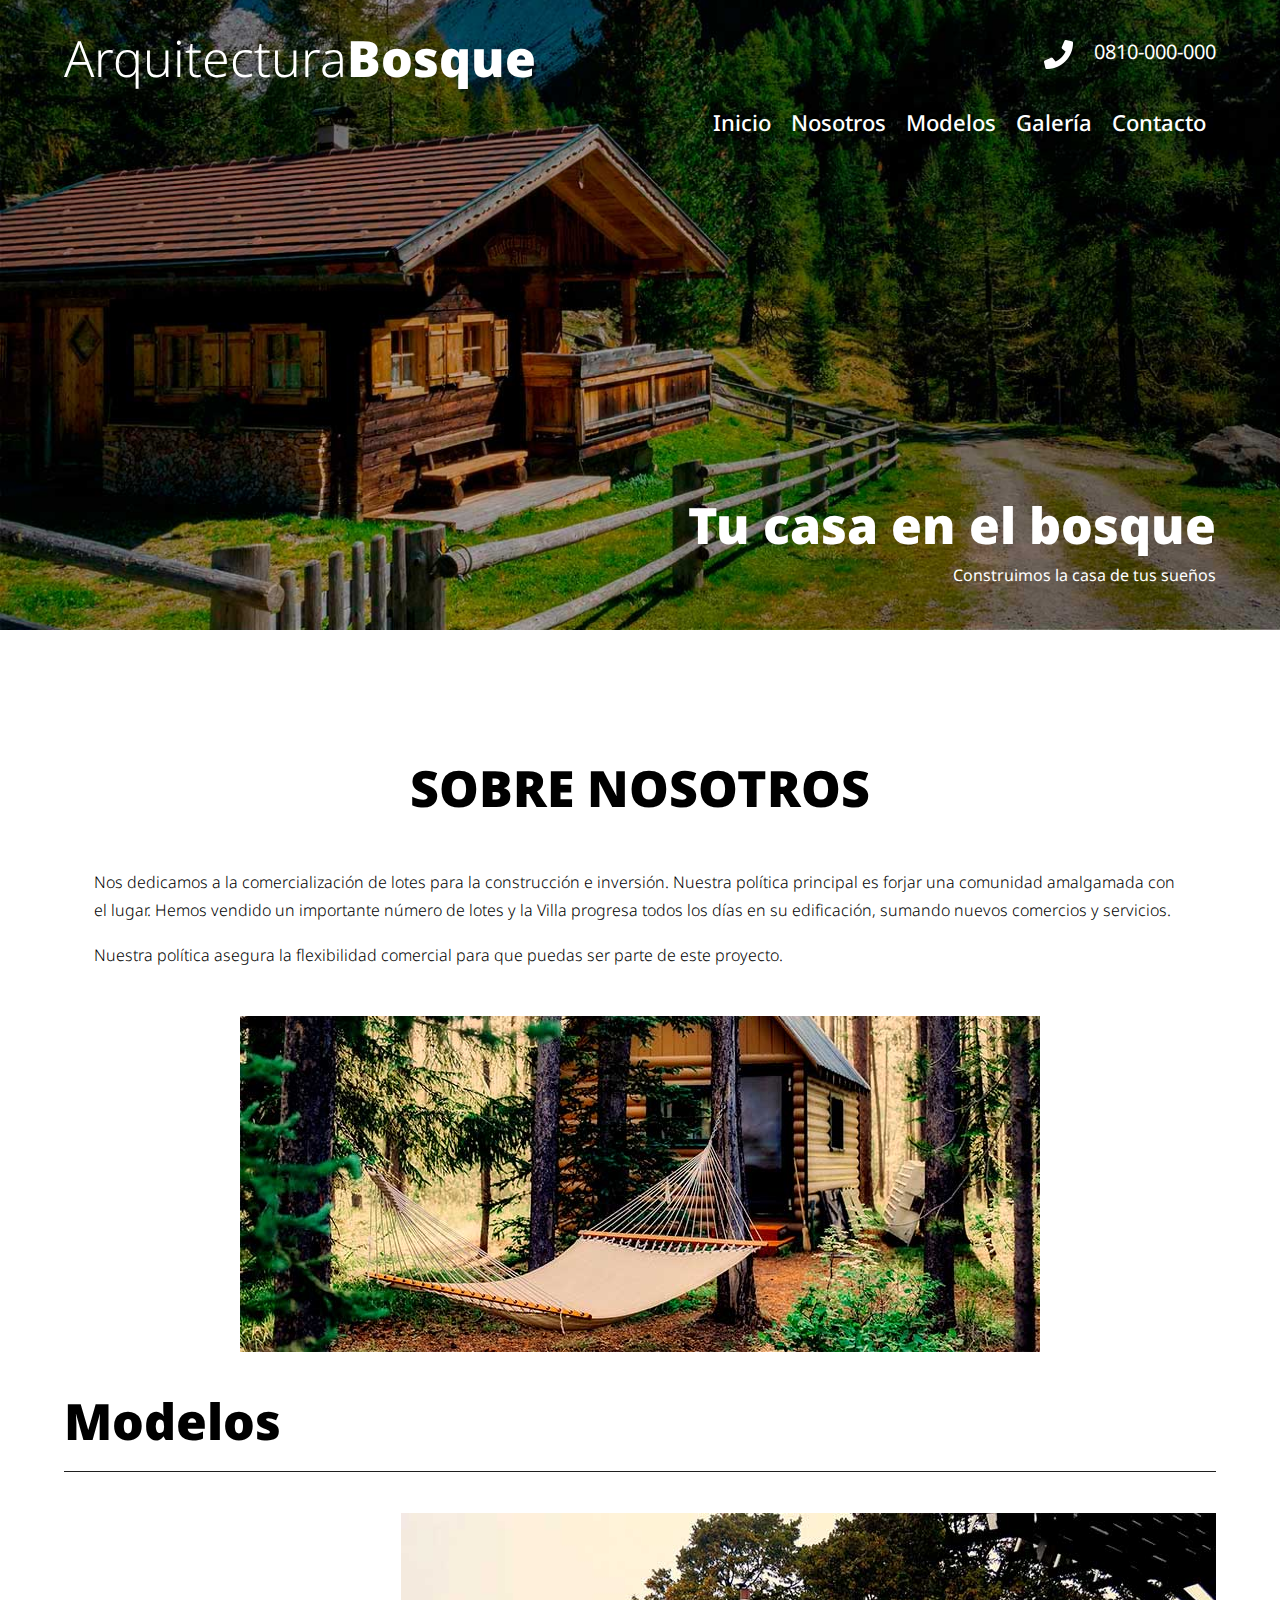
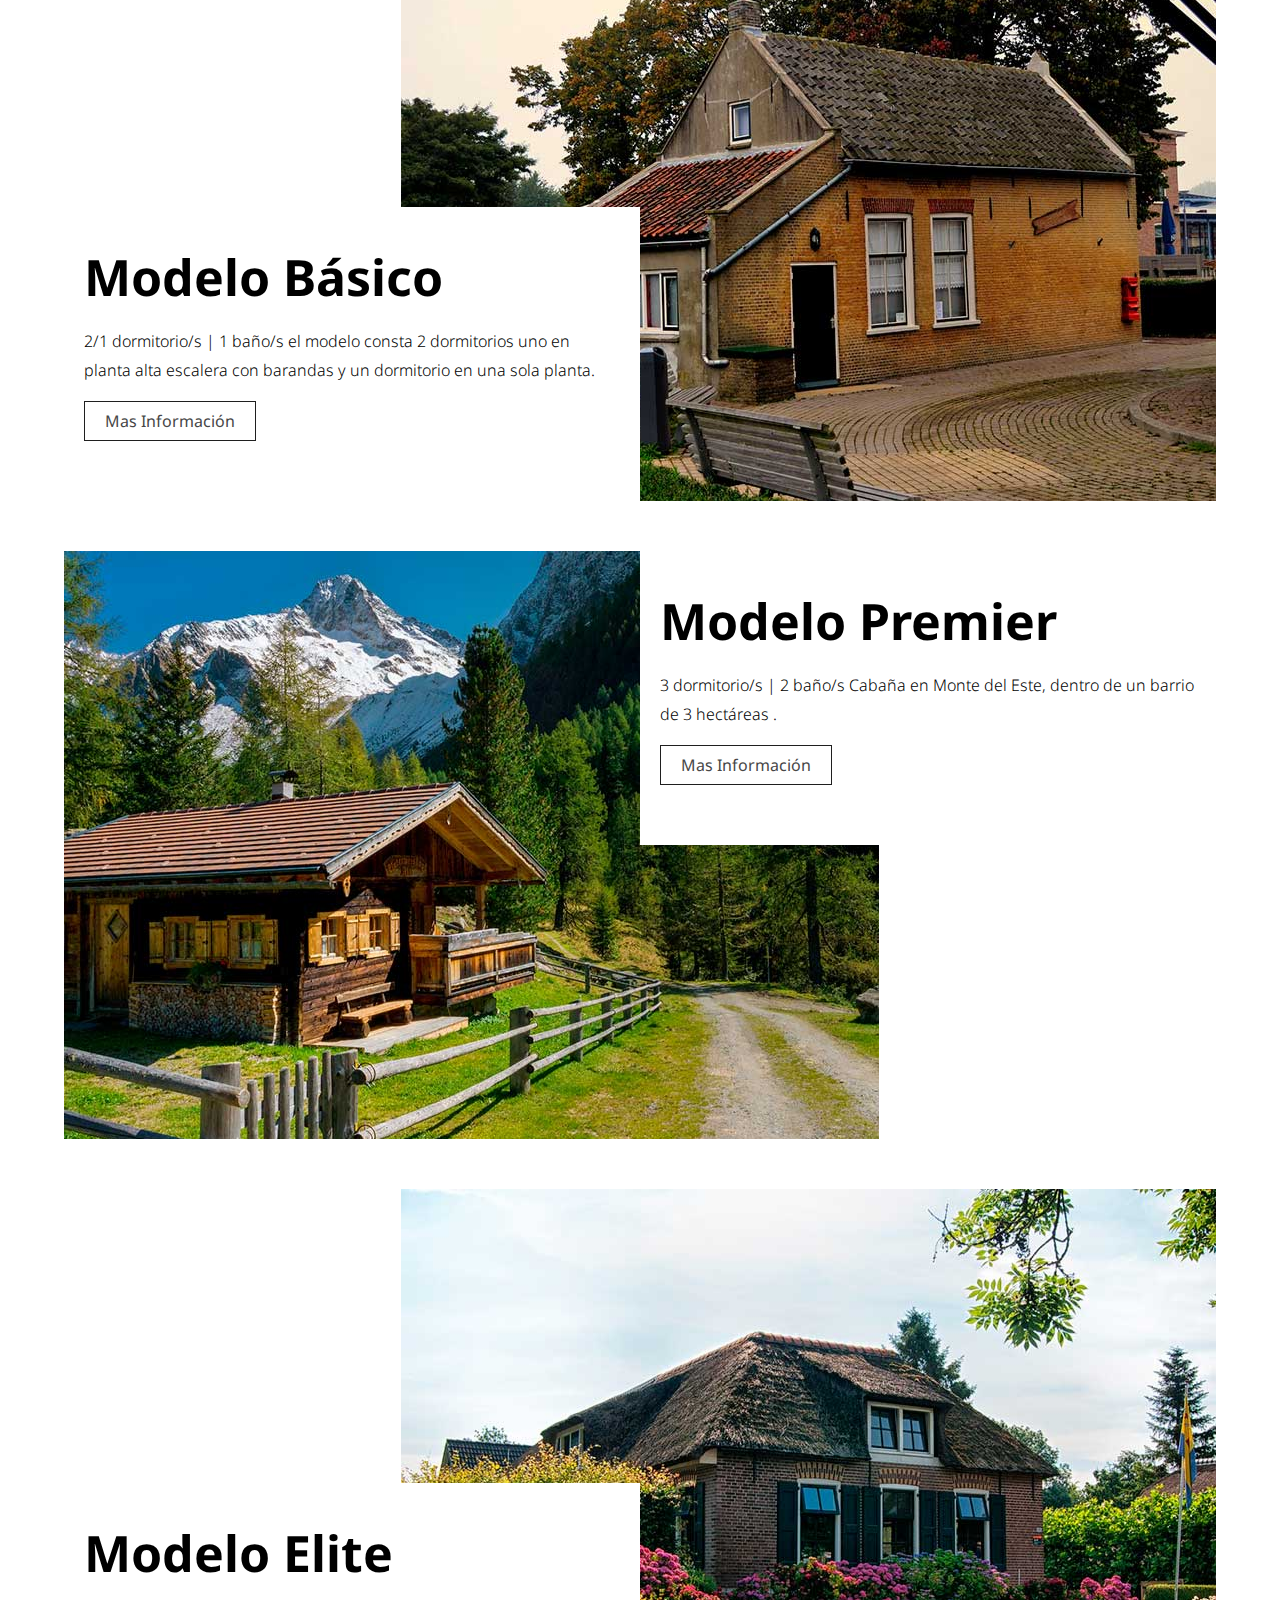
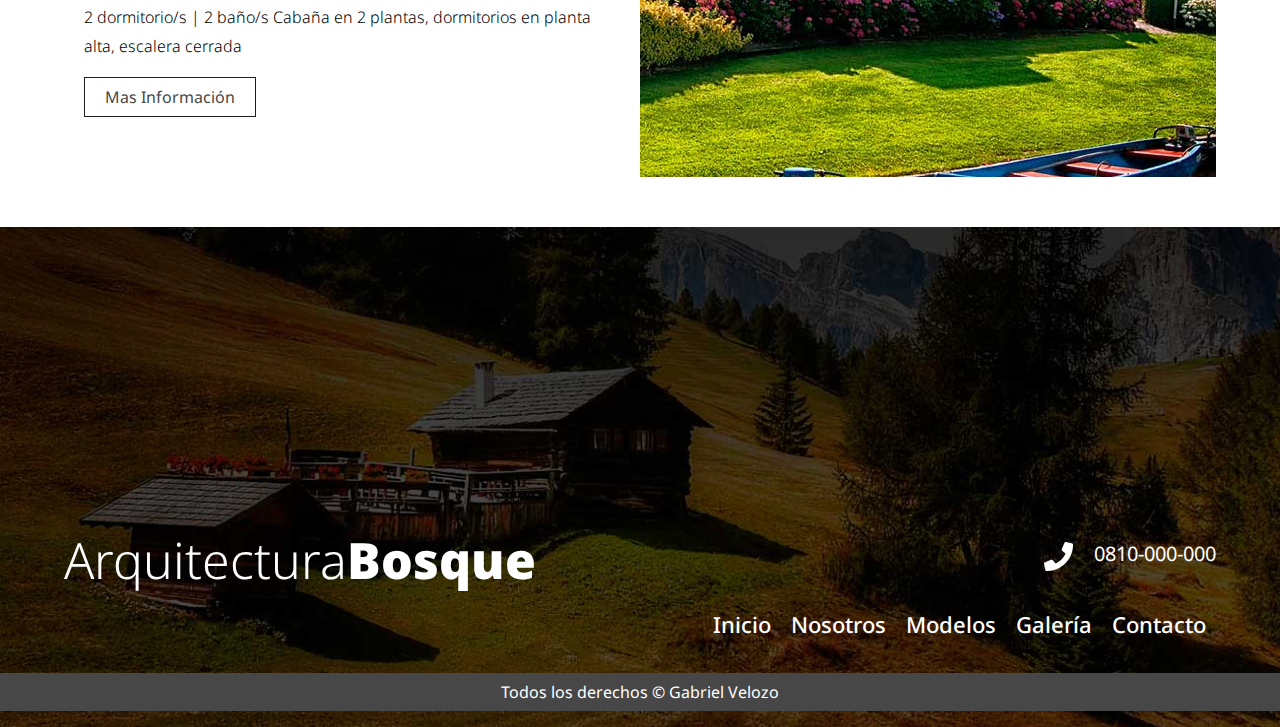
<file: index.html>
<!DOCTYPE html>
<html lang="es">
  <head>
    <meta charset="UTF-8" />
    <meta http-equiv="X-UA-Compatible" content="IE=edge" />
    <meta name="viewport" content="width=device-width, initial-scale=1.0" />
    <meta
      name="description"
      content=" Arquitectura Bosque, Construimos tus sueños, Chubut, paragonia, hospedaje en las montañas, vivir en la tranquilidad de la naturaleza"
    />
    <link rel="preconnect" href="https://fonts.googleapis.com" />
    <link rel="preconnect" href="https://fonts.gstatic.com" crossorigin />
    <link href="https://fonts.googleapis.com/css2?family=Noto+Sans:wght@300;500;700;900&display=swap" rel="stylesheet" />
    <link rel="stylesheet" href="./css/main.css" />
    <title>Arquitectura</title>
  </head>
  <body>
    <header class="hero">
      <div class="hero__contenedor contenedor">
        <div class="barra">
          <div class="barra__logo">
            <h1 class="barra__titulo">Arquitectura<span>Bosque</span></h1>
          </div>
          <div class="barra__navegacion">
            <a class="barra__contacto" href="tel:0810-000-000">0810-000-000</a>
            <nav class="barra__nav">
              <a class="barra__link" href="./index.html">Inicio</a>
              <a class="barra__link" href="../paginas/nosotros.html">Nosotros</a>
              <a class="barra__link" href="../paginas/modelos.html">Modelos</a>
              <a class="barra__link" href="../paginas/galeria.html">Galería</a>
              <a class="barra__link" href="../paginas/contacto.html">Contacto</a>
            </nav>
          </div>
        </div>
        <div class="slogan">
          <span class="slogan__titulo">Tu casa en el bosque</span>
          <p class="slogan__detalle">Construimos la casa de tus sueños</p>
        </div>
      </div>
    </header>
    <section class="nosotros contenedor mtmb">
      <div class="nosotros__contenedor">
        <h2 class="nosotro__titulo titulo">Sobre Nosotros</h2>
        <p class="nosotro__texto">
          Nos dedicamos a la comercialización de lotes para la construcción e inversión. Nuestra política principal es forjar una comunidad
          amalgamada con el lugar. Hemos vendido un importante número de lotes y la Villa progresa todos los días en su edificación, sumando
          nuevos comercios y servicios.
        </p>
        <p class="nosotro__texto">Nuestra política asegura la flexibilidad comercial para que puedas ser parte de este proyecto.</p>
      </div>
    </section>
    <main class="main contenedor">
      <div class="main__contenedor">
        <h2 class="main__titulo">Modelos</h2>
        <div class="modelo basico">
          <div class="modelo__contenido modelo__contenido--basico">
            <h3 class="modelo__titulo">Modelo Básico</h3>
            <p class="modelo__texto">
              2/1 dormitorio/s | 1 baño/s el modelo consta 2 dormitorios uno en planta alta escalera con barandas y un dormitorio en una
              sola planta.
            </p>
            <button class="btn">Mas Información</button>
          </div>
        </div>
        <div class="modelo premier">
          <div class="modelo__contenido modelo__contenido--premier">
            <h3 class="modelo__titulo">Modelo Premier</h3>
            <p class="modelo__texto">3 dormitorio/s | 2 baño/s Cabaña en Monte del Este, dentro de un barrio de 3 hectáreas .</p>
            <button class="btn">Mas Información</button>
          </div>
        </div>
        <div class="modelo elite">
          <div class="modelo__contenido modelo__contenido--elite">
            <h3 class="modelo__titulo">Modelo Elite</h3>
            <p class="modelo__texto">2 dormitorio/s | 2 baño/s Cabaña en 2 plantas, dormitorios en planta alta, escalera cerrada</p>
            <button class="btn">Mas Información</button>
          </div>
        </div>
      </div>
    </main>

    <footer class="footer">
      <div class="barra contenedor">
        <div class="barra__logo">
          <h1 class="barra__titulo">Arquitectura<span>Bosque</span></h1>
        </div>
        <div class="barra__navegacion">
          <a class="barra__contacto" href="tel:0810-000-000">0810-000-000</a>
          <nav class="barra__nav">
            <a class="barra__link" href="index.html">Inicio</a>
            <a class="barra__link" href="../paginas/nosotros.html">Nosotros</a>
            <a class="barra__link" href="../paginas/modelos.html">Modelos</a>
            <a class="barra__link" href="../paginas/galeria.html">Galería</a>
            <a class="barra__link" href="../paginas/contacto.html">Contacto</a>
          </nav>
        </div>
      </div>
      <p class="footer__copy">Todos los derechos &copy; Gabriel Velozo</p>
    </footer>
  </body>
</html>
</file>
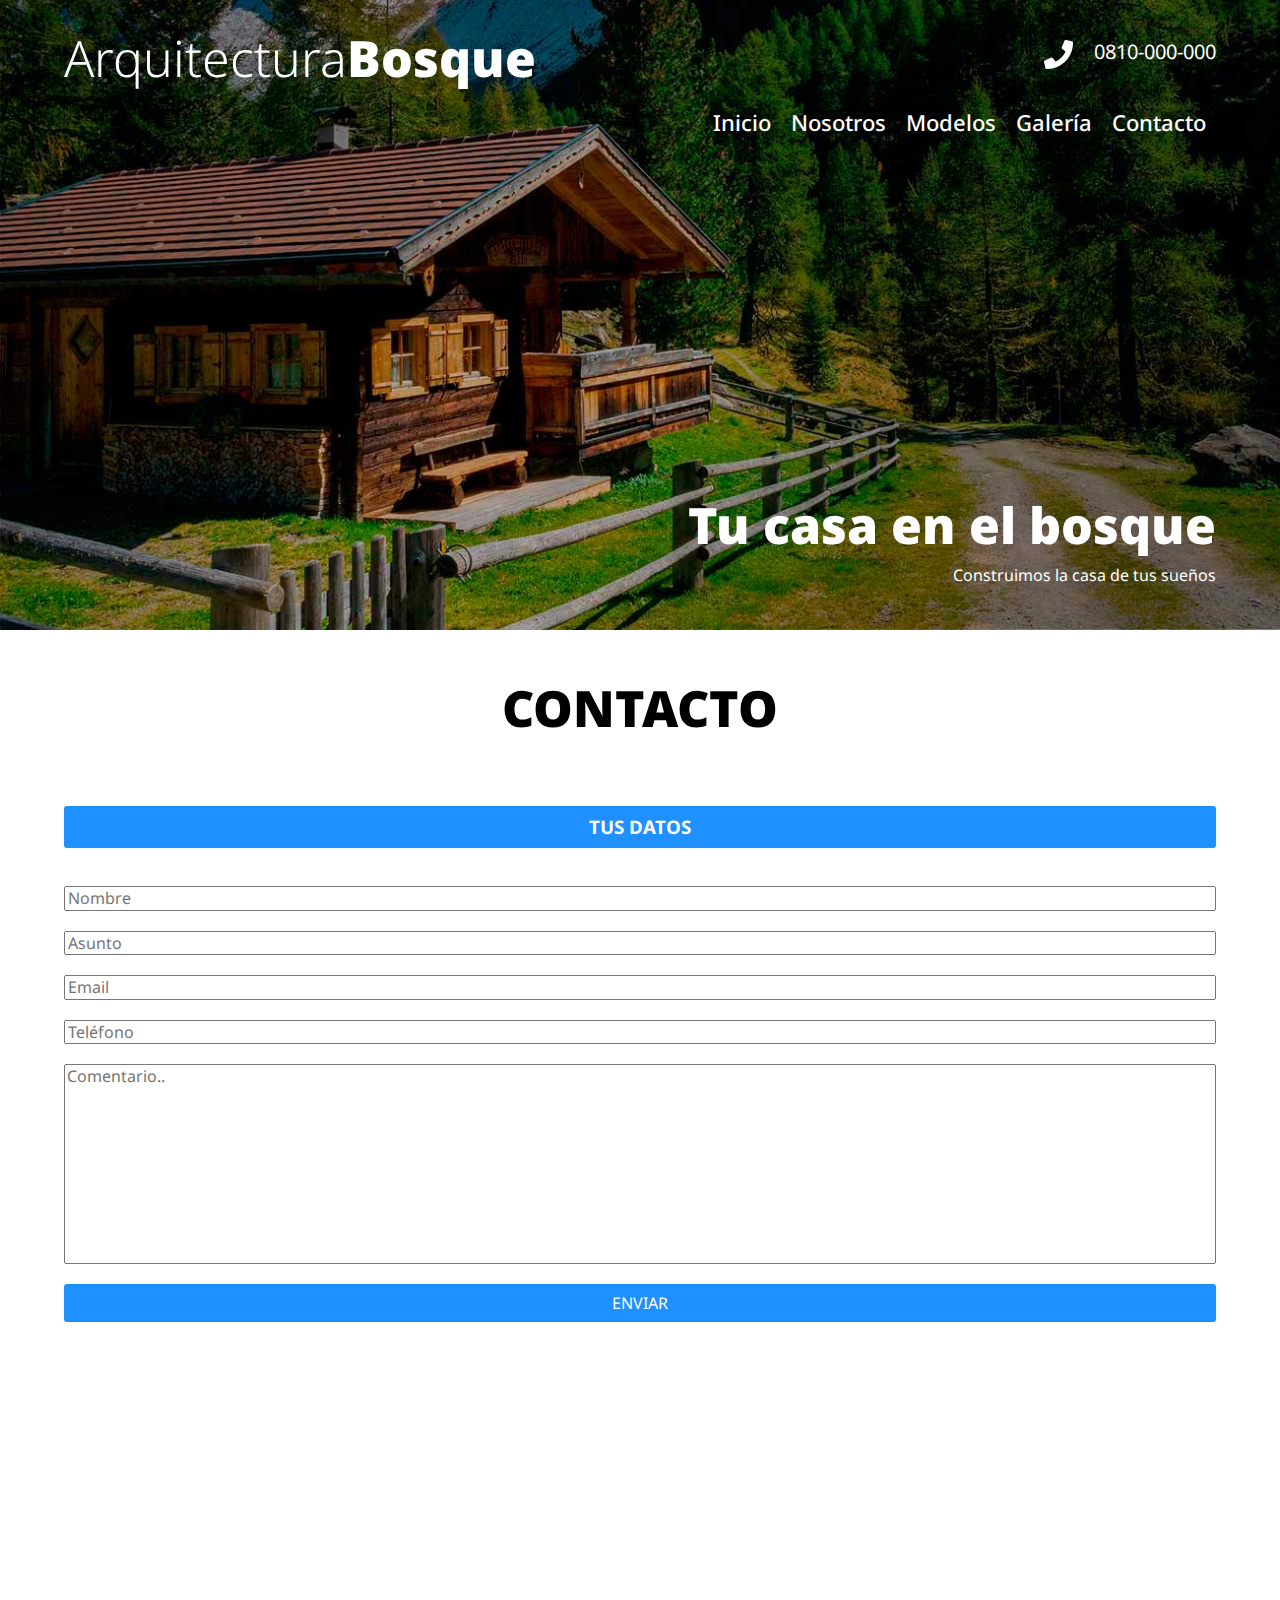
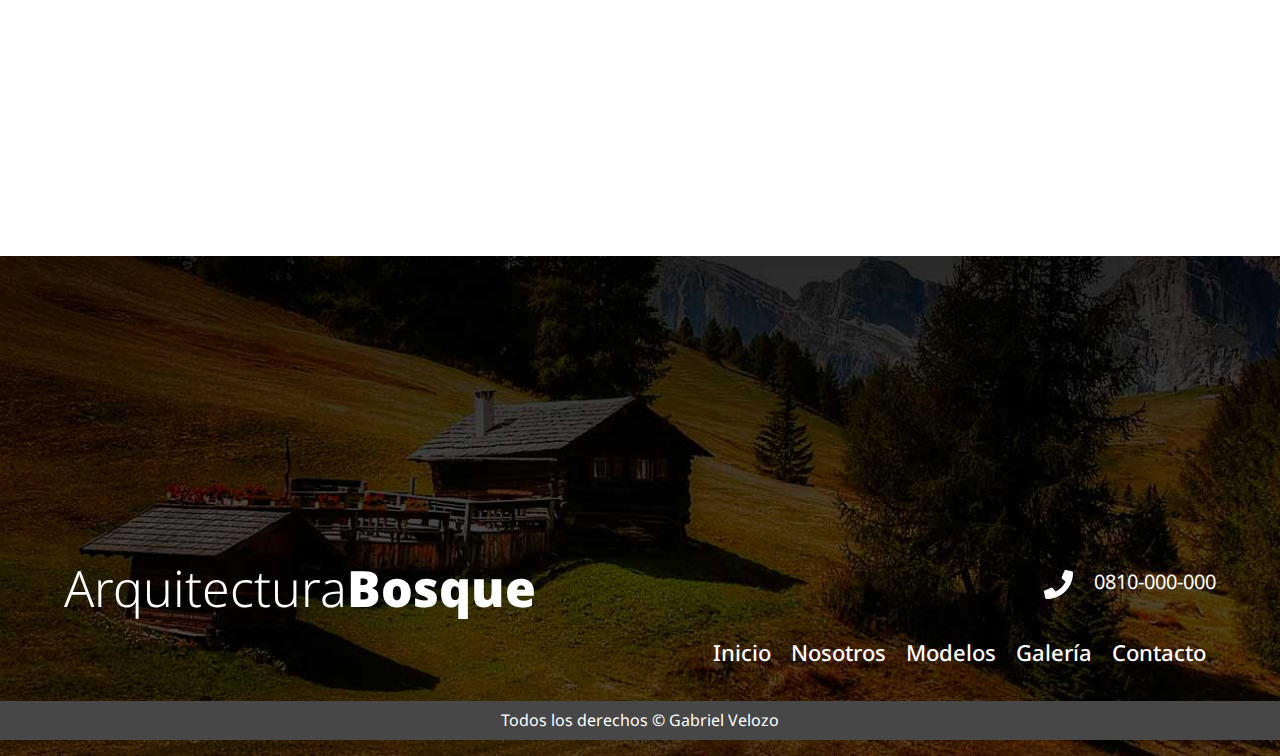
<file: paginas/contacto.html>
<!DOCTYPE html>
<html lang="es">
  <head>
    <meta charset="UTF-8" />
    <meta http-equiv="X-UA-Compatible" content="IE=edge" />
    <meta name="viewport" content="width=device-width, initial-scale=1.0" />
    <meta
      name="description"
      content=" Arquitectura Bosque, Construimos tus sueños, podes dejarnos tus mensajes, consultas, dudas, telefono, email para que nos podamos poner en contacto"
    />
    <link rel="preconnect" href="https://fonts.googleapis.com" />
    <link rel="preconnect" href="https://fonts.gstatic.com" crossorigin />
    <link href="https://fonts.googleapis.com/css2?family=Noto+Sans:wght@300;500;700;900&display=swap" rel="stylesheet" />
    <link rel="stylesheet" href="../css/main.css" />
    <title>Arquitectura - Contacto</title>
  </head>
  <body>
    <header class="hero">
      <div class="hero__contenedor contenedor">
        <div class="barra">
          <div class="barra__logo">
            <h1 class="barra__titulo">Arquitectura<span>Bosque</span></h1>
          </div>
          <div class="barra__navegacion">
            <a class="barra__contacto" href="tel:0810-000-000">0810-000-000</a>
            <nav class="barra__nav">
              <a class="barra__link" href="../index.html">Inicio</a>
              <a class="barra__link" href="../paginas/nosotros.html">Nosotros</a>
              <a class="barra__link" href="../paginas/modelos.html">Modelos</a>
              <a class="barra__link" href="../paginas/galeria.html">Galería</a>
              <a class="barra__link" href="../paginas/contacto.html">Contacto</a>
            </nav>
          </div>
        </div>
        <div class="slogan">
          <h2 class="slogan__titulo">Tu casa en el bosque</h2>
          <p class="slogan__detalle">Construimos la casa de tus sueños</p>
        </div>
      </div>
    </header>
    <main class="main">
      <div class="form__contenedor contenedor">
        <h1 class="titulo">Contacto</h1>
        <form class="form">
          <h3 class="form__titulo">TUS DATOS</h3>
          <input class="form__input" type="text" placeholder="Nombre" />
          <input class="form__input" type="text" placeholder="Asunto" />
          <input class="form__input" type="email" placeholder="Email" required />
          <input class="form__input" type="tel" placeholder="Teléfono" />
          <textarea class="form__input form__input--area" placeholder="Comentario.."></textarea>
          <input class="form__input form__input--btn" type="submit" value="ENVIAR" />
        </form>
        <div class="main__mapas">
          <iframe
            src="https://www.google.com/maps/embed?pb=!1m18!1m12!1m3!1d2966.406690219257!2d-71.53774928405679!3d-41.970077290798734!2m3!1f0!2f0!3f0!3m2!1i1024!2i768!4f13.1!3m3!1m2!1s0x961bbfcf1f05852d%3A0xe305ef6f783299e3!2sMaktub%20Hosteria!5e0!3m2!1ses-419!2sar!4v1664646327408!5m2!1ses-419!2sar"
            width="600"
            height="450"
            style="border: 0"
            allowfullscreen=""
            loading="lazy"
            referrerpolicy="no-referrer-when-downgrade"
          ></iframe>
        </div>
      </div>
    </main>

    <footer class="footer">
      <div class="barra contenedor">
        <div class="barra__logo">
          <h1 class="barra__titulo">Arquitectura<span>Bosque</span></h1>
        </div>
        <div class="barra__navegacion">
          <a class="barra__contacto" href="tel:0810-000-000">0810-000-000</a>
          <nav class="barra__nav">
            <a class="barra__link" href="../index.html">Inicio</a>
            <a class="barra__link" href="../paginas/nosotros.html">Nosotros</a>
            <a class="barra__link" href="../paginas/modelos.html">Modelos</a>
            <a class="barra__link" href="../paginas/galeria.html">Galería</a>
            <a class="barra__link" href="../paginas/contacto.html">Contacto</a>
          </nav>
        </div>
      </div>
      <p class="footer__copy">Todos los derechos &copy; Gabriel Velozo</p>
    </footer>
  </body>
</html>
</file>
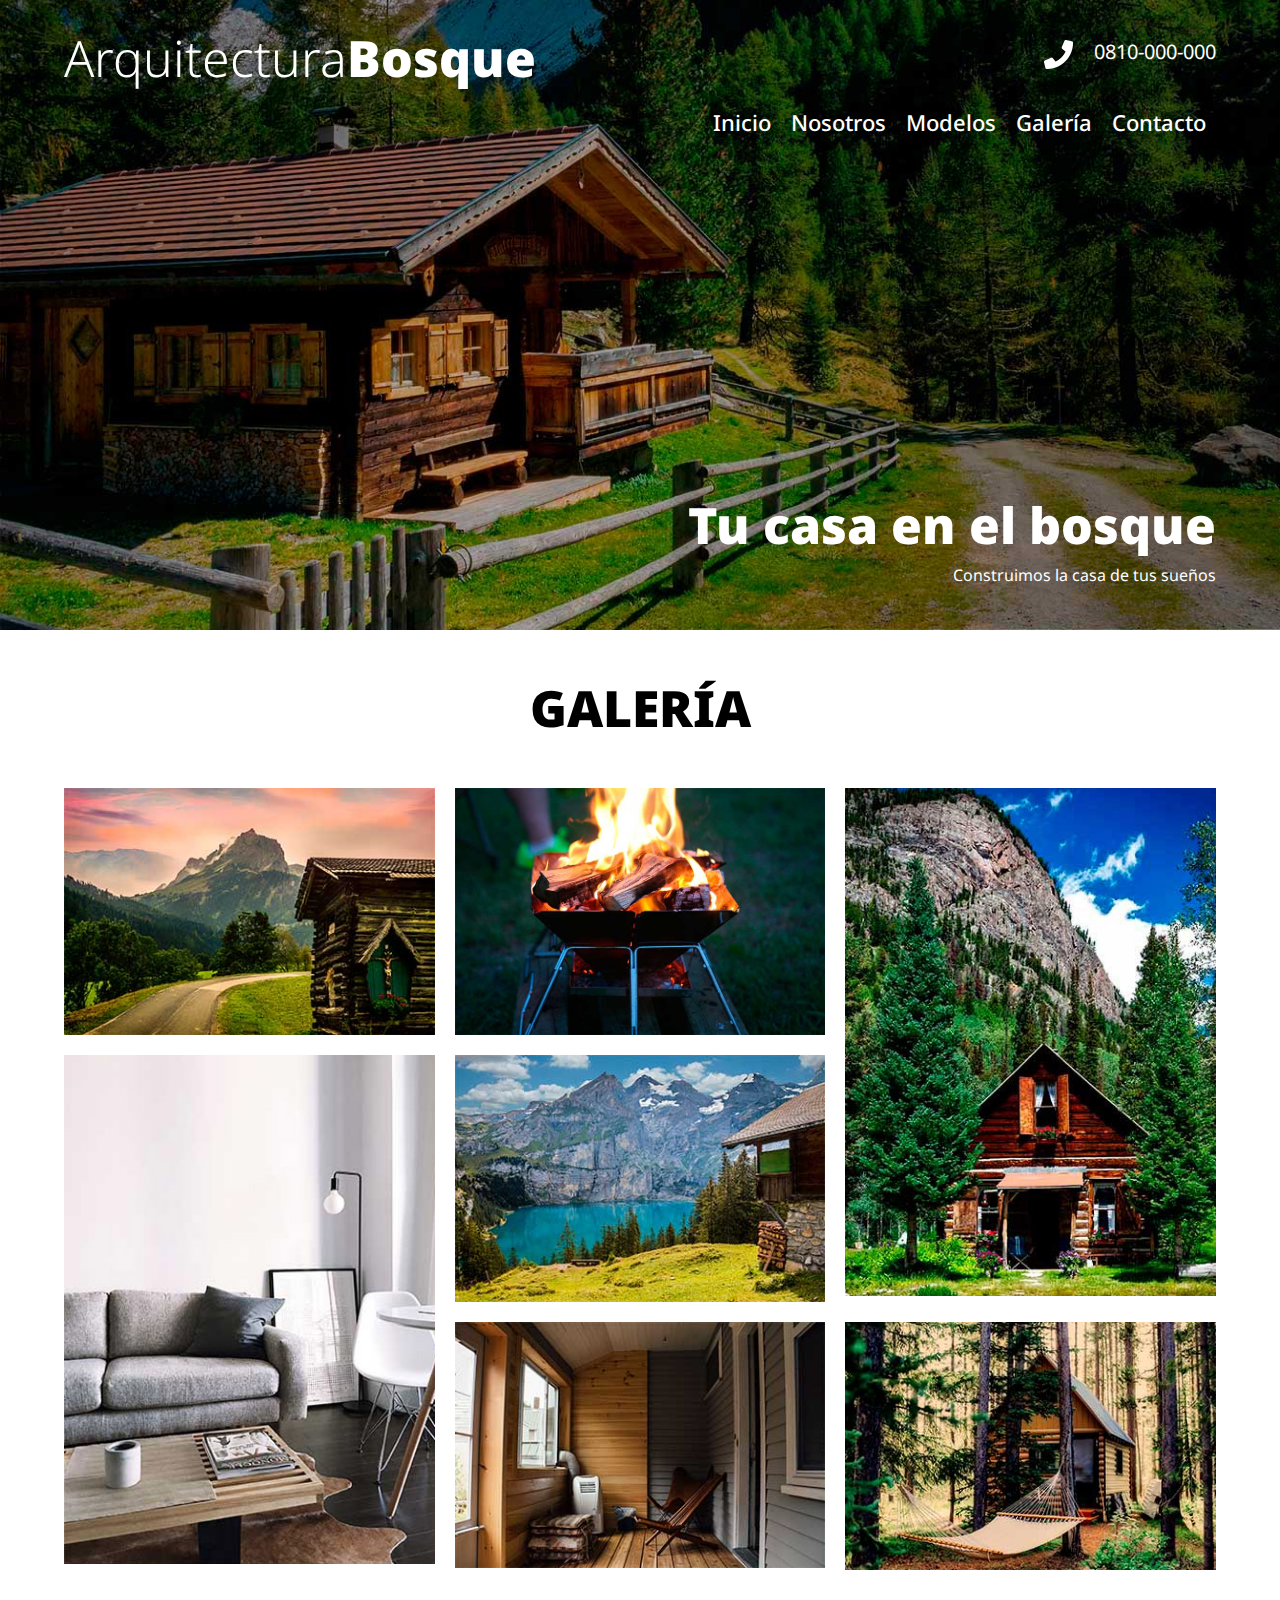
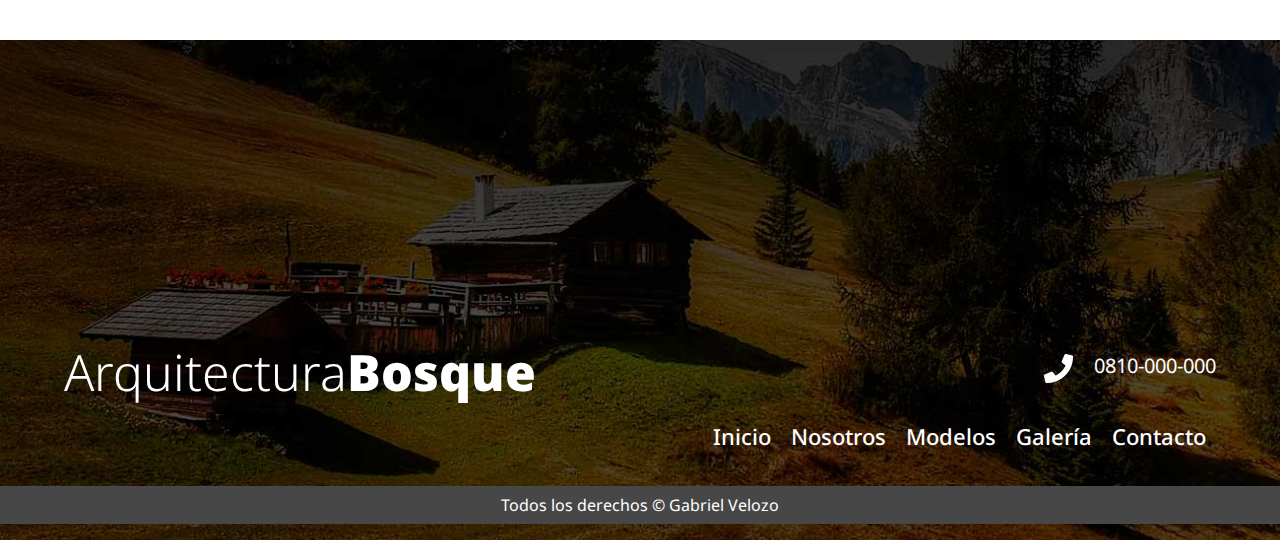
<file: paginas/galeria.html>
<!DOCTYPE html>
<html lang="es">
  <head>
    <meta charset="UTF-8" />
    <meta http-equiv="X-UA-Compatible" content="IE=edge" />
    <meta
      name="description"
      content=" Arquitectura Bosque, Construimos tus sueños, compartimos algunas de las cabañas con sus nuevos dueños y las hermosas vistas que te ofrece al conectar con las montañas y la tranquilidad de los bosques"
    />
    <meta name="viewport" content="width=device-width, initial-scale=1.0" />
    <link rel="preconnect" href="https://fonts.googleapis.com" />
    <link rel="preconnect" href="https://fonts.gstatic.com" crossorigin />
    <link href="https://fonts.googleapis.com/css2?family=Noto+Sans:wght@300;500;700;900&display=swap" rel="stylesheet" />
    <link rel="stylesheet" href="../css/main.css" />
    <title>Arquitectura - Galería</title>
  </head>
  <body>
    <header class="hero">
      <div class="hero__contenedor contenedor">
        <div class="barra">
          <div class="barra__logo">
            <h1 class="barra__titulo">Arquitectura<span>Bosque</span></h1>
          </div>
          <div class="barra__navegacion">
            <a class="barra__contacto" href="tel:0810-000-000">0810-000-000</a>
            <nav class="barra__nav">
              <a class="barra__link" href="../index.html">Inicio</a>
              <a class="barra__link" href="../paginas/nosotros.html">Nosotros</a>
              <a class="barra__link" href="../paginas/modelos.html">Modelos</a>
              <a class="barra__link" href="../paginas/galeria.html">Galería</a>
              <a class="barra__link" href="../paginas/contacto.html">Contacto</a>
            </nav>
          </div>
        </div>
        <div class="slogan">
          <h2 class="slogan__titulo">Tu casa en el bosque</h2>
          <p class="slogan__detalle">Construimos la casa de tus sueños</p>
        </div>
      </div>
    </header>

    <section class="galeria contenedor">
      <h1 class="titulo">Galería</h1>
      <div class="galeria__contenedor">
        <div class="galeria__item">
          <img src="../img/imagen_1.jpg" alt="casa con vista a la montaña, con acceso a la avenida." class="galeria__img" />
        </div>
        <div class="galeria__item">
          <img src="../img/imagen_2.jpg" alt="sala comedor, para descansar junto a las vistas de la naturaleza." class="galeria__img" />
        </div>
        <div class="galeria__item">
          <img
            src="../img/imagen_3.jpg"
            alt="Un espacio creado, para poder salir y tener las mismas comodidades tanto bajo la lluvia o el frio."
            class="galeria__img"
          />
        </div>
        <div class="galeria__item">
          <img src="../img/imagen_4.jpg" alt="fogonero, lugar de relajación y descanso en el hogar." class="galeria__img" />
        </div>
        <div class="galeria__item">
          <img
            src="../img/imagen_5.jpg"
            alt="Una de las mejores vistas que podrás disfrutar, vista al lago y las montañas."
            class="galeria__img"
          />
        </div>
        <div class="galeria__item">
          <img
            src="../img/imagen_6.jpg"
            alt="Cabaña, en el centro del bosque con vista a las montañas un lugar para relajarse y conectar."
            class="galeria__img"
          />
        </div>
        <div class="galeria__item">
          <img
            src="../img/imagen_7.jpg"
            alt="Cabaña, en el corazón del bosque ideal para desconectar y tener momentos con la plena naturaleza, disfrutar de la comodidad junto a la reposera."
            class="galeria__img"
          />
        </div>
      </div>
    </section>
    <footer class="footer">
      <div class="barra contenedor">
        <div class="barra__logo">
          <h1 class="barra__titulo">Arquitectura<span>Bosque</span></h1>
        </div>
        <div class="barra__navegacion">
          <a class="barra__contacto" href="tel:0810-000-000">0810-000-000</a>
          <nav class="barra__nav">
            <a class="barra__link" href="../index.html">Inicio</a>
            <a class="barra__link" href="../paginas/nosotros.html">Nosotros</a>
            <a class="barra__link" href="../paginas/modelos.html">Modelos</a>
            <a class="barra__link" href="../paginas/galeria.html">Galería</a>
            <a class="barra__link" href="../paginas/contacto.html">Contacto</a>
          </nav>
        </div>
      </div>
      <p class="footer__copy">Todos los derechos &copy; Gabriel Velozo</p>
    </footer>
  </body>
</html>
</file>
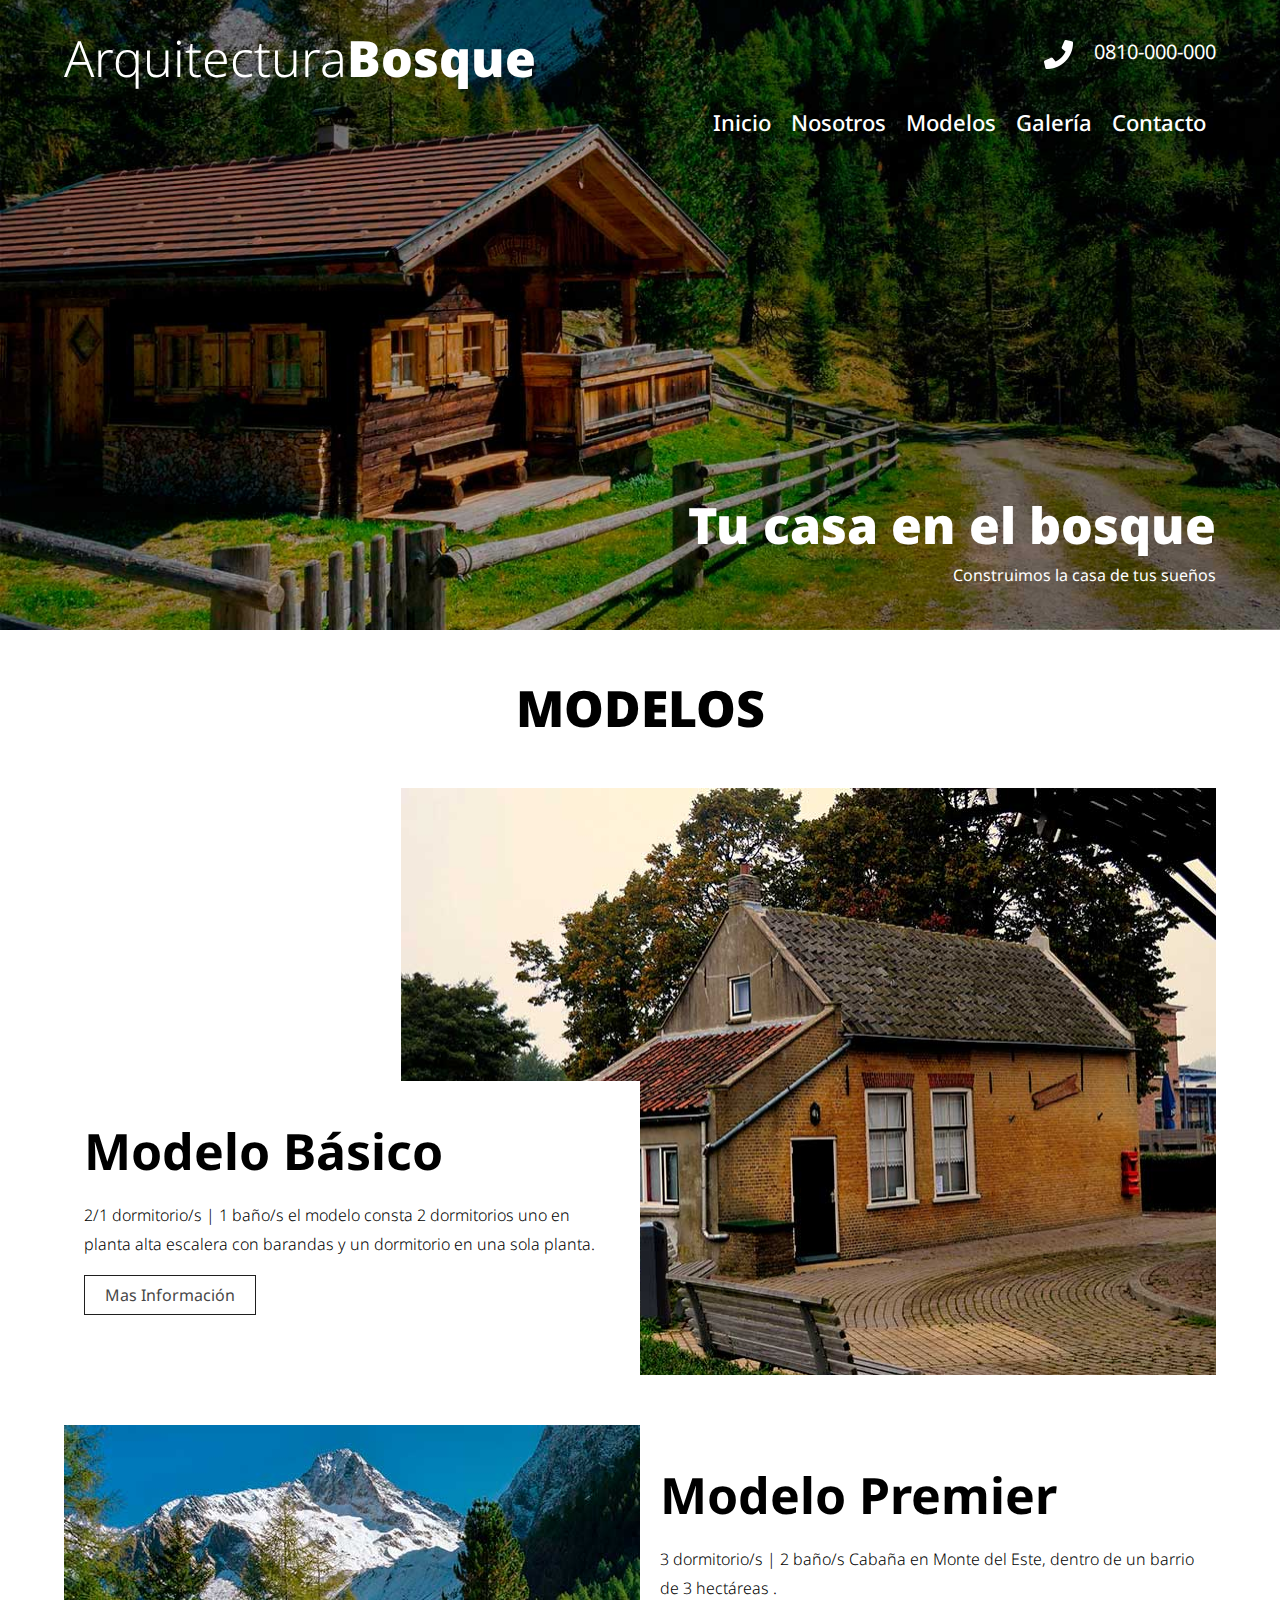
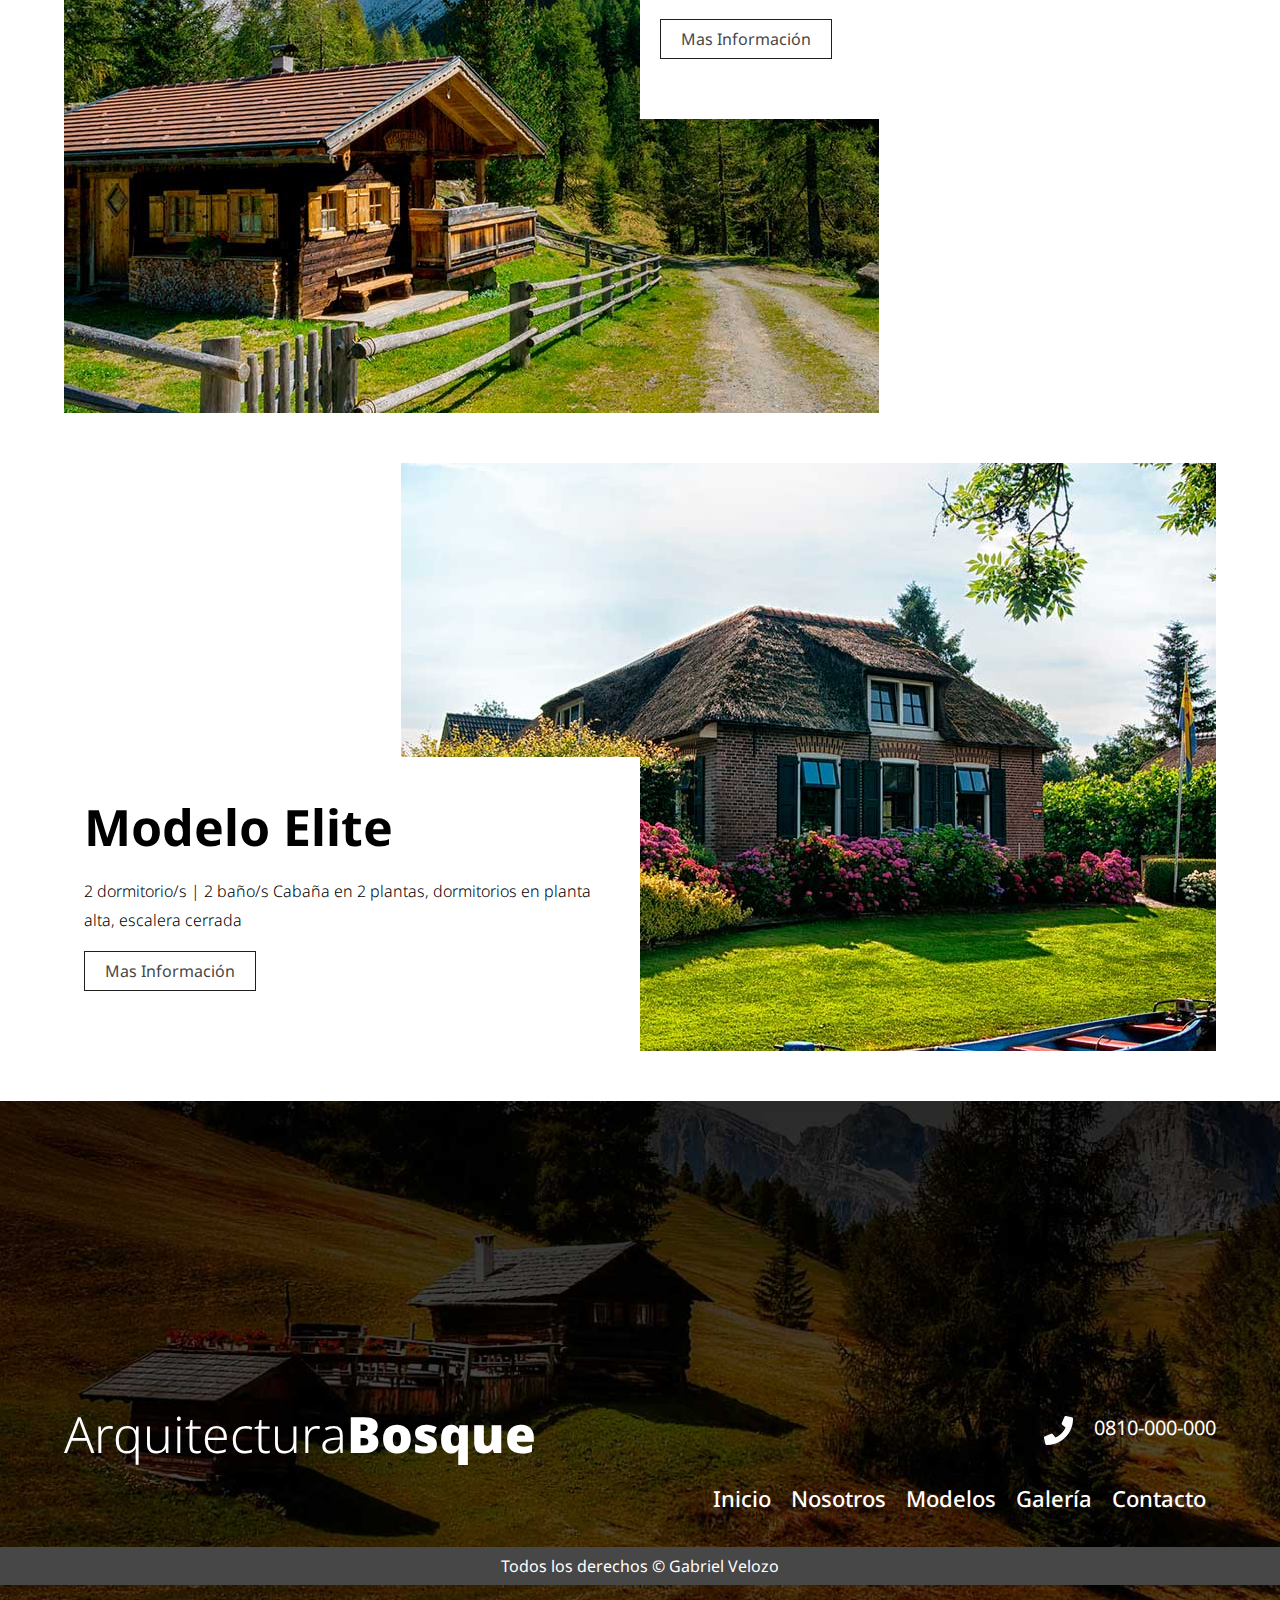
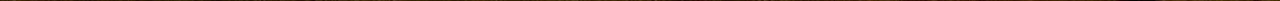
<file: paginas/modelos.html>
<!DOCTYPE html>
<html lang="es">
  <head>
    <meta charset="UTF-8" />
    <meta http-equiv="X-UA-Compatible" content="IE=edge" />
    <meta name="viewport" content="width=device-width, initial-scale=1.0" />
    <meta
      name="description"
      content=" Arquitectura Bosque, Construimos tus sueños, conoce todo nuestro catalogo de cabañas en diferentes zona junto a la naturaleza"
    />
    <link rel="preconnect" href="https://fonts.googleapis.com" />
    <link rel="preconnect" href="https://fonts.gstatic.com" crossorigin />
    <link href="https://fonts.googleapis.com/css2?family=Noto+Sans:wght@300;500;700;900&display=swap" rel="stylesheet" />
    <link rel="stylesheet" href="../css/main.css" />
    <title>Arquitectura - Modelos</title>
  </head>
  <body>
    <header class="hero">
      <div class="hero__contenedor contenedor">
        <div class="barra">
          <div class="barra__logo">
            <h1 class="barra__titulo">Arquitectura<span>Bosque</span></h1>
          </div>
          <div class="barra__navegacion">
            <a class="barra__contacto" href="tel:0810-000-000">0810-000-000</a>
            <nav class="barra__nav">
              <a class="barra__link" href="../index.html">Inicio</a>
              <a class="barra__link" href="../paginas/nosotros.html">Nosotros</a>
              <a class="barra__link" href="../paginas/modelos.html">Modelos</a>
              <a class="barra__link" href="../paginas/galeria.html">Galería</a>
              <a class="barra__link" href="../paginas/contacto.html">Contacto</a>
            </nav>
          </div>
        </div>
        <div class="slogan">
          <h2 class="slogan__titulo">Tu casa en el bosque</h2>
          <p class="slogan__detalle">Construimos la casa de tus sueños</p>
        </div>
      </div>
    </header>

    <main class="main contenedor">
      <div class="main__contenedor">
        <h1 class="titulo">Modelos</h1>
        <div class="modelo basico">
          <div class="modelo__contenido modelo__contenido--basico">
            <h3 class="modelo__titulo">Modelo Básico</h3>
            <p class="modelo__texto">
              2/1 dormitorio/s | 1 baño/s el modelo consta 2 dormitorios uno en planta alta escalera con barandas y un dormitorio en una
              sola planta.
            </p>
            <button class="btn">Mas Información</button>
          </div>
        </div>
        <div class="modelo premier">
          <div class="modelo__contenido modelo__contenido--premier">
            <h3 class="modelo__titulo">Modelo Premier</h3>
            <p class="modelo__texto">3 dormitorio/s | 2 baño/s Cabaña en Monte del Este, dentro de un barrio de 3 hectáreas .</p>
            <button class="btn">Mas Información</button>
          </div>
        </div>
        <div class="modelo elite">
          <div class="modelo__contenido modelo__contenido--elite">
            <h3 class="modelo__titulo">Modelo Elite</h3>
            <p class="modelo__texto">2 dormitorio/s | 2 baño/s Cabaña en 2 plantas, dormitorios en planta alta, escalera cerrada</p>
            <button class="btn">Mas Información</button>
          </div>
        </div>
      </div>
    </main>

    <footer class="footer">
      <div class="barra contenedor">
        <div class="barra__logo">
          <h1 class="barra__titulo">Arquitectura<span>Bosque</span></h1>
        </div>
        <div class="barra__navegacion">
          <a class="barra__contacto" href="tel:0810-000-000">0810-000-000</a>
          <nav class="barra__nav">
            <a class="barra__link" href="../index.html">Inicio</a>
            <a class="barra__link" href="../paginas/nosotros.html">Nosotros</a>
            <a class="barra__link" href="../paginas/modelos.html">Modelos</a>
            <a class="barra__link" href="../paginas/galeria.html">Galería</a>
            <a class="barra__link" href="../paginas/contacto.html">Contacto</a>
          </nav>
        </div>
      </div>
      <p class="footer__copy">Todos los derechos &copy; Gabriel Velozo</p>
    </footer>
  </body>
</html>
</file>
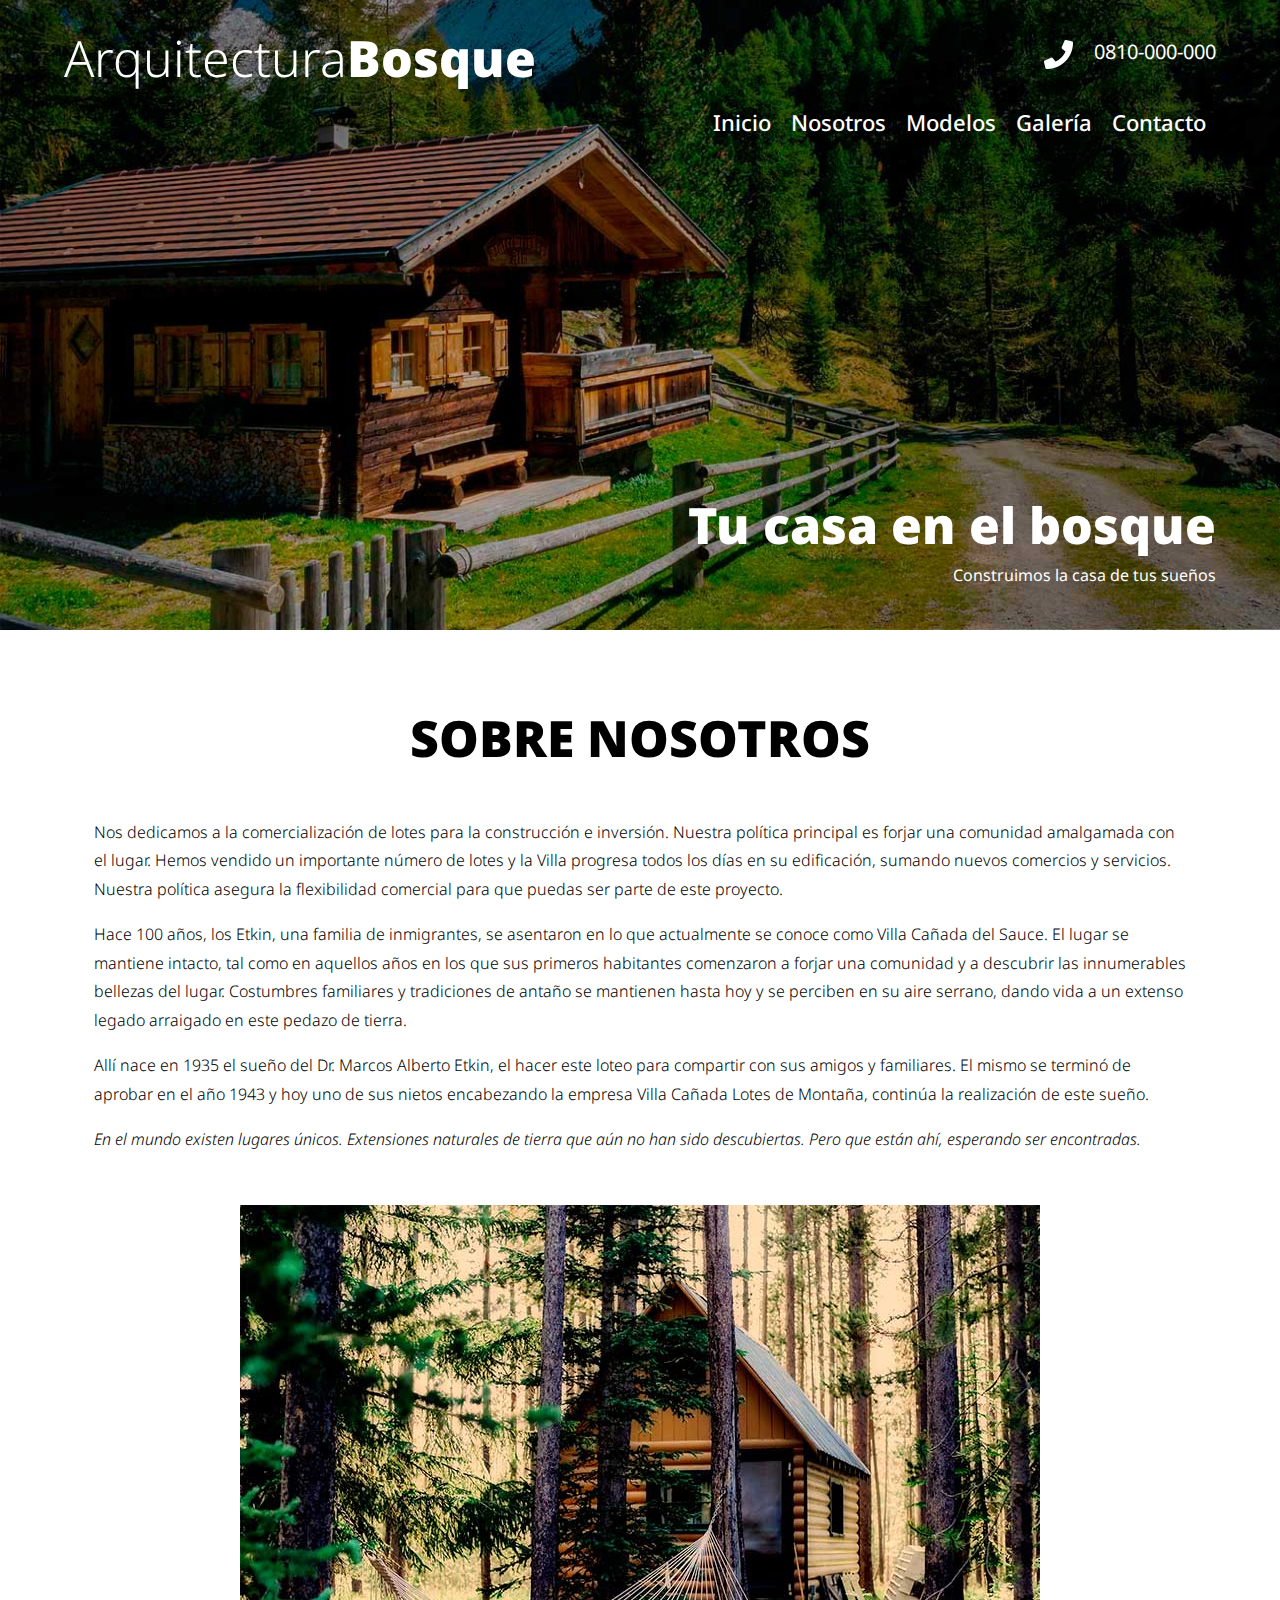
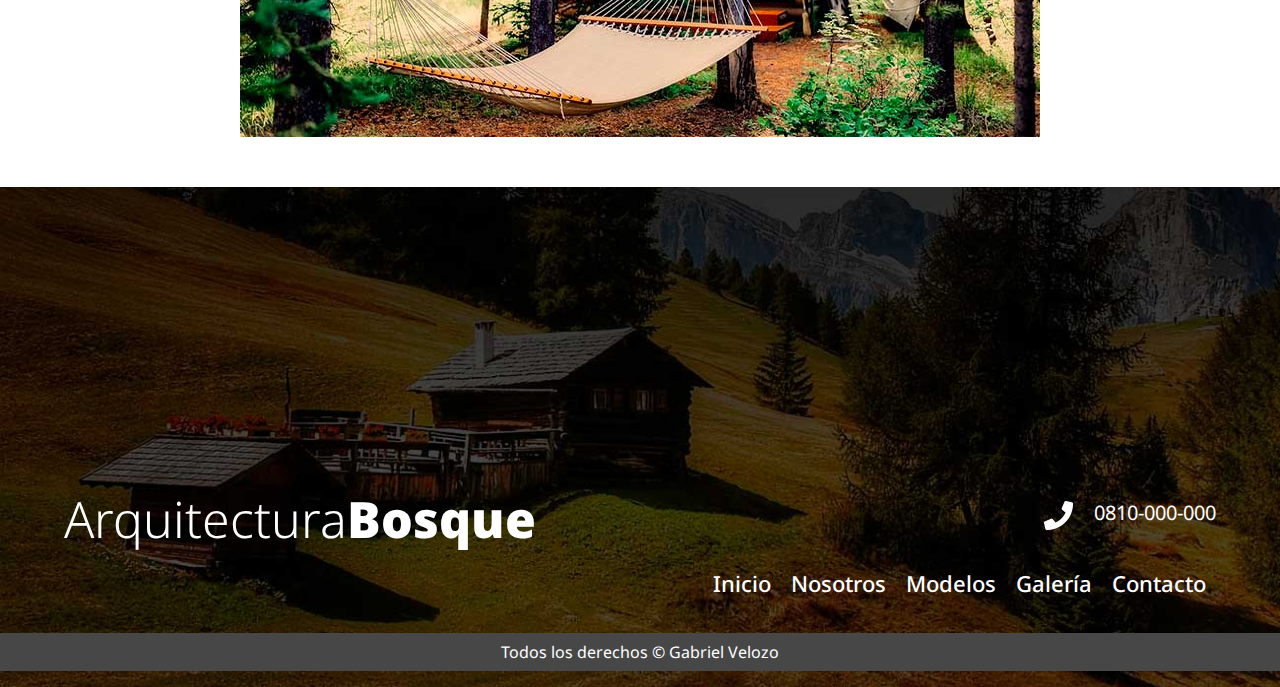
<file: paginas/nosotros.html>
<!DOCTYPE html>
<html lang="es">
  <head>
    <meta charset="UTF-8" />
    <meta http-equiv="X-UA-Compatible" content="IE=edge" />
    <meta name="viewport" content="width=device-width, initial-scale=1.0" />
    <meta
      name="description"
      content=" Arquitectura Bosque, Construimos tus sueños, conoce nuestra historia como iniciamos nuestro camino y nuestros metas."
    />
    <link rel="preconnect" href="https://fonts.googleapis.com" />
    <link rel="preconnect" href="https://fonts.gstatic.com" crossorigin />
    <link href="https://fonts.googleapis.com/css2?family=Noto+Sans:wght@300;500;700;900&display=swap" rel="stylesheet" />
    <link rel="stylesheet" href="../css/main.css" />
    <title>Arquitectura - Nosotros</title>
  </head>
  <body>
    <header class="hero">
      <div class="hero__contenedor contenedor">
        <div class="barra">
          <div class="barra__logo">
            <h1 class="barra__titulo">Arquitectura<span>Bosque</span></h1>
          </div>
          <div class="barra__navegacion">
            <a class="barra__contacto" href="tel:0810-000-000">0810-000-000</a>
            <nav class="barra__nav">
              <a class="barra__link" href="../index.html">Inicio</a>
              <a class="barra__link" href="../paginas/nosotros.html">Nosotros</a>
              <a class="barra__link" href="../paginas/modelos.html">Modelos</a>
              <a class="barra__link" href="../paginas/galeria.html">Galería</a>
              <a class="barra__link" href="../paginas/contacto.html">Contacto</a>
            </nav>
          </div>
        </div>
        <div class="slogan">
          <h2 class="slogan__titulo">Tu casa en el bosque</h2>
          <p class="slogan__detalle">Construimos la casa de tus sueños</p>
        </div>
      </div>
    </header>
    <section class="nosotros contenedor">
      <div class="nosotros__contenedor">
        <h1 class="titulo">Sobre Nosotros</h1>
        <p class="nosotro__texto">
          Nos dedicamos a la comercialización de lotes para la construcción e inversión. Nuestra política principal es forjar una comunidad
          amalgamada con el lugar. Hemos vendido un importante número de lotes y la Villa progresa todos los días en su edificación, sumando
          nuevos comercios y servicios. Nuestra política asegura la flexibilidad comercial para que puedas ser parte de este proyecto.
        </p>
        <p class="nosotro__texto">
          Hace 100 años, los Etkin, una familia de inmigrantes, se asentaron en lo que actualmente se conoce como Villa Cañada del Sauce. El
          lugar se mantiene intacto, tal como en aquellos años en los que sus primeros habitantes comenzaron a forjar una comunidad y a
          descubrir las innumerables bellezas del lugar. Costumbres familiares y tradiciones de antaño se mantienen hasta hoy y se perciben
          en su aire serrano, dando vida a un extenso legado arraigado en este pedazo de tierra.
        </p>
        <p class="nosotro__texto">
          Allí nace en 1935 el sueño del Dr. Marcos Alberto Etkin, el hacer este loteo para compartir con sus amigos y familiares. El mismo
          se terminó de aprobar en el año 1943 y hoy uno de sus nietos encabezando la empresa Villa Cañada Lotes de Montaña, continúa la
          realización de este sueño.
        </p>
        <i class="nosotro__texto">
          En el mundo existen lugares únicos. Extensiones naturales de tierra que aún no han sido descubiertas. Pero que están ahí,
          esperando ser encontradas.
        </i>
      </div>
    </section>

    <footer class="footer">
      <div class="barra contenedor">
        <div class="barra__logo">
          <h1 class="barra__titulo">Arquitectura<span>Bosque</span></h1>
        </div>
        <div class="barra__navegacion">
          <a class="barra__contacto" href="tel:0810-000-000">0810-000-000</a>
          <nav class="barra__nav">
            <a class="barra__link" href="../index.html">Inicio</a>
            <a class="barra__link" href="../paginas/nosotros.html">Nosotros</a>
            <a class="barra__link" href="../paginas/modelos.html">Modelos</a>
            <a class="barra__link" href="../paginas/galeria.html">Galería</a>
            <a class="barra__link" href="../paginas/contacto.html">Contacto</a>
          </nav>
        </div>
      </div>
      <p class="footer__copy">Todos los derechos &copy; Gabriel Velozo</p>
    </footer>
  </body>
</html>
</file>
<file: css/main.css>
@charset "UTF-8";
html {
  box-sizing: border-box;
  font-size: 62.5%;
}

*,
*:before,
*:after {
  box-sizing: inherit;
}

body {
  font-family: "Noto Sans", sans-serif;
  font-size: 1.6rem;
}

.mtmb {
  padding-top: 5rem;
}

img {
  max-width: 100%;
  display: block;
}

.contenedor {
  max-width: 120rem;
  width: 90%;
  margin: 0 auto;
}

/*! normalize.css v8.0.1 | MIT License | github.com/necolas/normalize.css */
/* Document
   ========================================================================== */
/**
 * 1. Correct the line height in all browsers.
 * 2. Prevent adjustments of font size after orientation changes in iOS.
 */
html {
  line-height: 1.15; /* 1 */
  -webkit-text-size-adjust: 100%; /* 2 */
}

/* Sections
   ========================================================================== */
/**
 * Remove the margin in all browsers.
 */
body {
  margin: 0;
}

/**
 * Render the `main` element consistently in IE.
 */
main {
  display: block;
}

/**
 * Correct the font size and margin on `h1` elements within `section` and
 * `article` contexts in Chrome, Firefox, and Safari.
 */
h1 {
  font-size: 2em;
  margin: 0;
}

/* Grouping content
   ========================================================================== */
/**
 * 1. Add the correct box sizing in Firefox.
 * 2. Show the overflow in Edge and IE.
 */
hr {
  box-sizing: content-box; /* 1 */
  height: 0; /* 1 */
  overflow: visible; /* 2 */
}

/**
 * 1. Correct the inheritance and scaling of font size in all browsers.
 * 2. Correct the odd `em` font sizing in all browsers.
 */
pre {
  font-family: monospace, monospace; /* 1 */
  font-size: 1em; /* 2 */
}

/* Text-level semantics
   ========================================================================== */
/**
 * Remove the gray background on active links in IE 10.
 */
a {
  background-color: transparent;
}

/**
 * 1. Remove the bottom border in Chrome 57-
 * 2. Add the correct text decoration in Chrome, Edge, IE, Opera, and Safari.
 */
abbr[title] {
  border-bottom: none; /* 1 */
  text-decoration: underline; /* 2 */
  text-decoration: underline dotted; /* 2 */
}

/**
 * Add the correct font weight in Chrome, Edge, and Safari.
 */
b,
strong {
  font-weight: bolder;
}

/**
 * 1. Correct the inheritance and scaling of font size in all browsers.
 * 2. Correct the odd `em` font sizing in all browsers.
 */
code,
kbd,
samp {
  font-family: monospace, monospace; /* 1 */
  font-size: 1em; /* 2 */
}

/**
 * Add the correct font size in all browsers.
 */
small {
  font-size: 80%;
}

/**
 * Prevent `sub` and `sup` elements from affecting the line height in
 * all browsers.
 */
sub,
sup {
  font-size: 75%;
  line-height: 0;
  position: relative;
  vertical-align: baseline;
}

sub {
  bottom: -0.25em;
}

sup {
  top: -0.5em;
}

/* Embedded content
   ========================================================================== */
/**
 * Remove the border on images inside links in IE 10.
 */
img {
  border-style: none;
}

/* Forms
   ========================================================================== */
/**
 * 1. Change the font styles in all browsers.
 * 2. Remove the margin in Firefox and Safari.
 */
button,
input,
optgroup,
select,
textarea {
  font-family: inherit; /* 1 */
  font-size: 100%; /* 1 */
  line-height: 1.15; /* 1 */
  margin: 0; /* 2 */
}

/**
 * Show the overflow in IE.
 * 1. Show the overflow in Edge.
 */
button,
input {
  /* 1 */
  overflow: visible;
}

/**
 * Remove the inheritance of text transform in Edge, Firefox, and IE.
 * 1. Remove the inheritance of text transform in Firefox.
 */
button,
select {
  /* 1 */
  text-transform: none;
}

/**
 * Correct the inability to style clickable types in iOS and Safari.
 */
button,
[type=button],
[type=reset],
[type=submit] {
  -webkit-appearance: button;
}

/**
 * Remove the inner border and padding in Firefox.
 */
button::-moz-focus-inner,
[type=button]::-moz-focus-inner,
[type=reset]::-moz-focus-inner,
[type=submit]::-moz-focus-inner {
  border-style: none;
  padding: 0;
}

/**
 * Restore the focus styles unset by the previous rule.
 */
button:-moz-focusring,
[type=button]:-moz-focusring,
[type=reset]:-moz-focusring,
[type=submit]:-moz-focusring {
  outline: 1px dotted ButtonText;
}

/**
 * Correct the padding in Firefox.
 */
fieldset {
  padding: 0.35em 0.75em 0.625em;
}

/**
 * 1. Correct the text wrapping in Edge and IE.
 * 2. Correct the color inheritance from `fieldset` elements in IE.
 * 3. Remove the padding so developers are not caught out when they zero out
 *    `fieldset` elements in all browsers.
 */
legend {
  box-sizing: border-box; /* 1 */
  color: inherit; /* 2 */
  display: table; /* 1 */
  max-width: 100%; /* 1 */
  padding: 0; /* 3 */
  white-space: normal; /* 1 */
}

/**
 * Add the correct vertical alignment in Chrome, Firefox, and Opera.
 */
progress {
  vertical-align: baseline;
}

/**
 * Remove the default vertical scrollbar in IE 10+.
 */
textarea {
  overflow: auto;
}

/**
 * 1. Add the correct box sizing in IE 10.
 * 2. Remove the padding in IE 10.
 */
[type=checkbox],
[type=radio] {
  box-sizing: border-box; /* 1 */
  padding: 0; /* 2 */
}

/**
 * Correct the cursor style of increment and decrement buttons in Chrome.
 */
[type=number]::-webkit-inner-spin-button,
[type=number]::-webkit-outer-spin-button {
  height: auto;
}

/**
 * 1. Correct the odd appearance in Chrome and Safari.
 * 2. Correct the outline style in Safari.
 */
[type=search] {
  -webkit-appearance: textfield; /* 1 */
  outline-offset: -2px; /* 2 */
}

/**
 * Remove the inner padding in Chrome and Safari on macOS.
 */
[type=search]::-webkit-search-decoration {
  -webkit-appearance: none;
}

/**
 * 1. Correct the inability to style clickable types in iOS and Safari.
 * 2. Change font properties to `inherit` in Safari.
 */
::-webkit-file-upload-button {
  -webkit-appearance: button; /* 1 */
  font: inherit; /* 2 */
}

/* Interactive
   ========================================================================== */
/*
 * Add the correct display in Edge, IE 10+, and Firefox.
 */
details {
  display: block;
}

/*
 * Add the correct display in all browsers.
 */
summary {
  display: list-item;
}

/* Misc
   ========================================================================== */
/**
 * Add the correct display in IE 10+.
 */
template {
  display: none;
}

/**
 * Add the correct display in IE 10.
 */
[hidden] {
  display: none;
}

.titulo {
  text-transform: uppercase;
  text-align: center;
  font-size: 5rem;
  margin: 5rem 0;
  font-weight: 900;
}

/* BARRA NAVEGACIÓN */
.barra {
  display: flex;
  flex-direction: column;
  justify-content: space-between;
}
@media screen and (min-width: 768px) {
  .barra {
    flex-direction: row;
  }
}
.barra__navegacion {
  display: flex;
  flex-direction: column;
  align-items: center;
  width: 100%;
  text-align: center;
}
@media screen and (min-width: 768px) {
  .barra__navegacion {
    align-items: flex-end;
  }
}
.barra__contacto {
  display: flex;
}
.barra__contacto::before {
  content: "";
  display: block;
  width: 4rem;
  height: 4rem;
  background-image: url(../img/telefono.png);
  background-repeat: no-repeat;
  margin-right: 1rem;
}
.barra__nav {
  display: flex;
  flex-direction: column;
  width: 100%;
}
@media screen and (min-width: 768px) {
  .barra__nav {
    flex-direction: row;
    justify-content: flex-end;
  }
}
.barra__link, .barra__contacto {
  color: #fff;
  text-decoration: none;
  font-size: 2rem;
  margin-bottom: 1rem;
  padding: 1rem 0;
}
@media screen and (min-width: 768px) {
  .barra__link {
    font-size: 1.5rem;
    padding: 1rem;
    font-weight: 500;
  }
}
@media screen and (min-width: 1200px) {
  .barra__link {
    font-size: 2.2rem;
  }
  .barra__link:hover {
    background-color: rgba(255, 255, 255, 0.493);
    color: #474747;
  }
}
@media screen and (min-width: 768px) {
  .barra__link__contacto {
    padding: 0;
  }
}

.btn {
  all: unset;
  padding: 1rem 2rem;
  border: 1px solid #1f1f1f;
  color: #474747;
  cursor: pointer;
  transition: 0.3s;
  margin-bottom: 4rem;
}
.btn:hover {
  background-color: #474747;
  color: #fff;
}

/* HEADER */
.hero {
  background-image: url(../img/hero.jpg);
  min-height: 60rem;
  color: #fff;
  background-position: bottom center;
  background-repeat: no-repeat;
  background-size: cover;
  text-align: center;
  padding: 3rem 0;
}
.hero__contenedor {
  display: flex;
  flex-direction: column;
  justify-content: space-between;
  height: 57rem;
}

.barra__titulo {
  color: #fff;
  font-weight: 300;
  margin-bottom: 3rem;
}
.barra__titulo span {
  font-weight: 900;
}
@media screen and (min-width: 1200px) {
  .barra__titulo {
    font-size: 5rem;
  }
}

/* ESLOGAN */
@media screen and (min-width: 768px) {
  .slogan {
    margin-left: auto;
  }
  .slogan__detalle {
    text-align: right;
  }
}
.slogan__titulo {
  font-weight: 900;
  margin: 0;
  line-height: 0;
  font-size: 3rem;
}
@media screen and (min-width: 1200px) {
  .slogan__titulo {
    font-size: 5rem;
    line-height: 1;
  }
}

/* ?NUESTROS MODELOS */
.main__titulo {
  font-size: 5rem;
  font-weight: 900;
  border-bottom: 1px solid #1f1f1f;
  padding-bottom: 2rem;
}

.modelo {
  display: grid;
  grid-template-rows: repeat(2, 1fr);
  background-repeat: no-repeat;
  background-position: bottom center;
  margin-bottom: 5rem;
}
@media screen and (min-width: 992px) {
  .modelo {
    grid-template-columns: repeat(2, 1fr);
  }
}
.modelo__contenido {
  padding: 5rem;
  background-color: #fff;
}
@media screen and (min-width: 992px) {
  .modelo__contenido--premier {
    grid-row: 1/2;
    grid-column: 2/-1;
    padding: 2rem;
  }
}
@media screen and (min-width: 992px) {
  .modelo__contenido--basico, .modelo__contenido--elite {
    grid-row: 2/3;
    padding: 2rem;
  }
}
.modelo__titulo {
  font-size: 4rem;
  font-weight: 700;
}
@media screen and (min-width: 992px) {
  .modelo__titulo {
    font-size: 5rem;
    line-height: 0;
  }
}
.modelo__texto {
  font-weight: 300;
  line-height: 1.8;
}

.basico {
  background-image: url(../img/modelo_basico.jpg);
}
@media screen and (min-width: 992px) {
  .basico {
    background-position: top right;
  }
}

@media screen and (min-width: 992px) {
  .basico,
.elite {
    background-position: top right;
  }
}

.premier {
  background-image: url(../img/modelo_premier.jpg);
}
@media screen and (min-width: 992px) {
  .premier {
    background-position: top left;
  }
}

.elite {
  background-image: url(../img/modelo_elite.jpg);
}

/* ? SOBRE NOSOTROS */
.nosotros {
  display: grid;
  grid-template-rows: repeat(2, 1fr);
  background-image: url(../img/nosotros.jpg);
  background-repeat: no-repeat;
  background-position: bottom center;
}
@media screen and (min-width: 992px) {
  .nosotros {
    grid-template-columns: repeat(3, 1fr);
  }
}
.nosotros__contenedor {
  background-color: #fff;
}
@media screen and (min-width: 768px) {
  .nosotros__contenedor {
    padding: 3rem;
  }
}
@media screen and (min-width: 992px) {
  .nosotros__contenedor {
    grid-column: 1/4;
  }
}

.nosotro__texto {
  line-height: 1.8;
  font-weight: 300;
}

/* ?GALERIA */
.galeria {
  margin-bottom: 5rem;
}
.galeria__contenedor {
  grid-template-columns: 1fr;
  display: grid;
  grid-template-columns: repeat(2, 1fr);
  gap: 2rem;
}
@media screen and (min-width: 768px) {
  .galeria__contenedor {
    grid-template-columns: repeat(3, 1fr);
  }
}
.galeria__item {
  overflow: hidden;
}
.galeria__img {
  height: 100%;
  object-fit: cover;
  transition: 0.3s;
}
@media screen and (min-width: 768px) {
  .galeria__img {
    height: auto;
  }
}
.galeria__img:hover {
  transform: scale(1.1);
}
.galeria__item:nth-child(2) {
  grid-column: 2/3;
  grid-row: 1/3;
}
@media screen and (min-width: 768px) {
  .galeria__item:nth-child(2) {
    grid-column: 1/2;
    grid-row: 2/4;
  }
}
.galeria__item:nth-child(3) {
  grid-column: 2/3;
  grid-row: 3/5;
}
.galeria__item:nth-child(6) {
  grid-column: 1/2;
  grid-row: 2/4;
}
@media screen and (min-width: 768px) {
  .galeria__item:nth-child(6) {
    grid-column: 3/-1;
    grid-row: 1/3;
  }
}

.form {
  display: flex;
  flex-direction: column;
  row-gap: 2rem;
  margin-bottom: 3rem;
}
.form__titulo {
  text-align: center;
}
.form__input--area {
  height: 20rem;
  resize: none;
}
.form__input--btn, .form__titulo {
  background-color: dodgerblue;
  border: none;
  padding: 1rem;
  cursor: pointer;
  color: #fff;
  border-radius: 3px;
}
.form__input--btn:hover {
  background-color: #fff;
  color: dodgerblue;
}

iframe {
  width: 100%;
}

/* ?FOOTER */
.footer {
  margin-top: 5rem;
  height: 50rem;
  color: #fff;
  background-image: url(../img/footer_bg.jpg);
  background-repeat: no-repeat;
  background-size: cover;
  display: flex;
  flex-direction: column;
  justify-content: flex-end;
}
@media screen and (min-width: 992px) {
  .footer {
    background-position: center;
  }
}
.footer__copy {
  text-align: center;
  background-color: #474747;
  padding: 1rem 0;
}

/*# sourceMappingURL=main.css.map */
</file>
